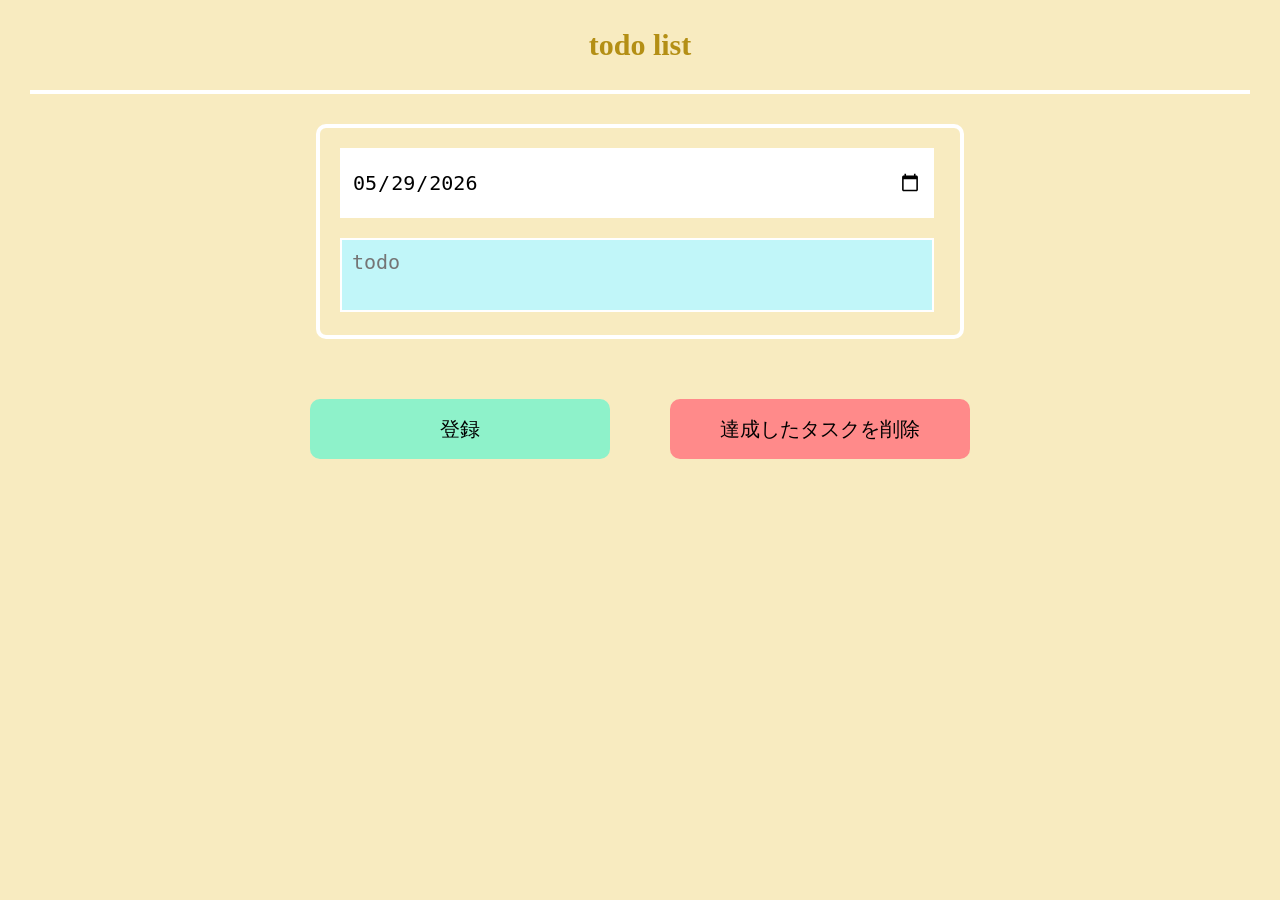
<file: index.html>
<!DOCTYPE html>
<html lang="ja">
<head>
  <meta charset="UTF-8">
  <meta name="viewport" content="width=device-width, initial-scale=1.0">
  <title>todolist</title>
  <script src="js/jquery-2.1.3.min.js"></script>
  <link rel="stylesheet" href="css/reset.css">
  <link rel="stylesheet" href="css/style.css">
</head>

<body>
  <h1>todo list</h1>

  <main>
    <div class="input-area">
      <input type="date" value="2026-05-29" name="shimekiri" id="shimekiri">
      <textarea id="text" placeholder="todo"></textarea>
    </div>

    <div class="button-area">
      <button id="save">登録</button>
      <button id="clear">達成したタスクを削除</button>
    </div>
  </main>

  <ul id="list">
    </ul>

  <footer>
  </footer>
  
  <script>
    // 画面を描画する共通の関数（常に日付順にソートして表示）
    function render() {
      const todoList = [];

      // ① LocalStorageのデータをすべて配列に集める
      for (let i = 0; i < localStorage.length; i++) {
        const key = localStorage.key(i);
        const value = localStorage.getItem(key);
        todoList.push({ shimekiri: key, text: value });
      }

      // ② 配列を日付（shimekiri）の早い順に並び替える
      todoList.sort(function (a, b) {
        if (a.shimekiri < b.shimekiri) return -1;
        if (a.shimekiri > b.shimekiri) return 1;
        return 0;
      });

      // ③ 画面（#list）を一度クリアして、並び替えたデータを再出力
      $("#list").empty();
      todoList.forEach(function (item) {
        // 💡ポイント: liタグに data-key を仕込み、checkboxに共通のクラス名をつけています
        const html = `
          <li data-key="${item.shimekiri}">
            <input type="checkbox" class="todo-check">
            <p>${item.shimekiri}</p>
            <p>${item.text}</p>
          </li>
        `;
        $("#list").append(html);
      });
    }


    // 1. Save クリックイベント（決定ボタン）
    $("#save").on("click", function () {
      const key = $("#shimekiri").val();
      const value = $("#text").val();

      if (!key || !value) return; // 空欄なら処理しない

      // LocalStorageに保存
      localStorage.setItem(key, value);
      
      // 入力フォームをクリア（連続入力しやすくするため）
      $("#text").val("");

      // 再描画（自動で日付順に並び替わります）
      render();
    });


    // 2. リアルタイムチェックイベント（打ち消し線の切り替え）
    $("#list").on("change", ".todo-check", function () {
      const $li = $(this).closest("li");

      if ($(this).prop("checked")) {
        $li.addClass("completed"); 
      } else {
        $li.removeClass("completed");
      }
    });


    // 3. Clear クリックイベント（選択削除ボタン）
    $("#clear").on("click", function () {
      // 💡ポイント: チェックが入っている .todo-check をすべてループ処理
      $(".todo-check:checked").each(function () {
        const $li = $(this).closest("li");
        const key = $li.data("key"); // <li> から日付（キー）を取得

        // LocalStorage から削除
        localStorage.removeItem(key);
      });

      // 削除後の状態に画面を更新
      render();
    });


    // 4. ページ読み込み時の初期表示
    render();

  </script>
</body>

</html>
</file>
<file: css/style.css>
h1 {
    font-size: 30px;
    text-align: center;
    font-weight: 900;
    margin: 30px;
    padding-bottom: 30px;
    color: #b48f15;
    border-bottom: 4px solid #ffffff;
}

.input-area {
    width: 600px;
    margin: 10px auto 30px;
    padding: 20px;
    border: 4px solid #ffffff;
    border-radius: 10px;
}

input {
    width: 95%;
    display: block;
    padding: 20px 10px;
    margin-bottom: 20px;
    border: 2px solid #ffffff;
    font-size: 20px;
}

textarea {
    width: 95%;
    height: 50px;
    padding: 10px;
    border: 2px solid #ffffff;
    background-color: #c1f6f9;
    resize: none;
    font-size: 20px;
}

.button-area {
    width: 90%;
    margin: 0 auto;
    display: flex;
    justify-content: center;
}

.button-area button {
    border: none;
    border-radius: 10px;
    width: 300px;
    height: 60px;
    font-size: 20px;
    margin: 30px;
}
#save{
    background-color: rgb(142, 242, 202);
}
#clear{
    background-color: rgb(255, 138, 138);
}

#list {
    width: 90%;
    margin: 50px auto;
}

#list li {
    font-size: 20px;
    border-bottom: 4px solid #ffffff;
    padding-bottom: 10px;
    margin-bottom: 20px
}

#list li p {
    margin: 10px 0;
}
.todo-check{
    margin-left: 20px;
    width: 30px;
    height: 30px;
}

.completed{
    text-decoration: line-through;
}
body{
    background-color: #f8ebc0;
}
</file>
